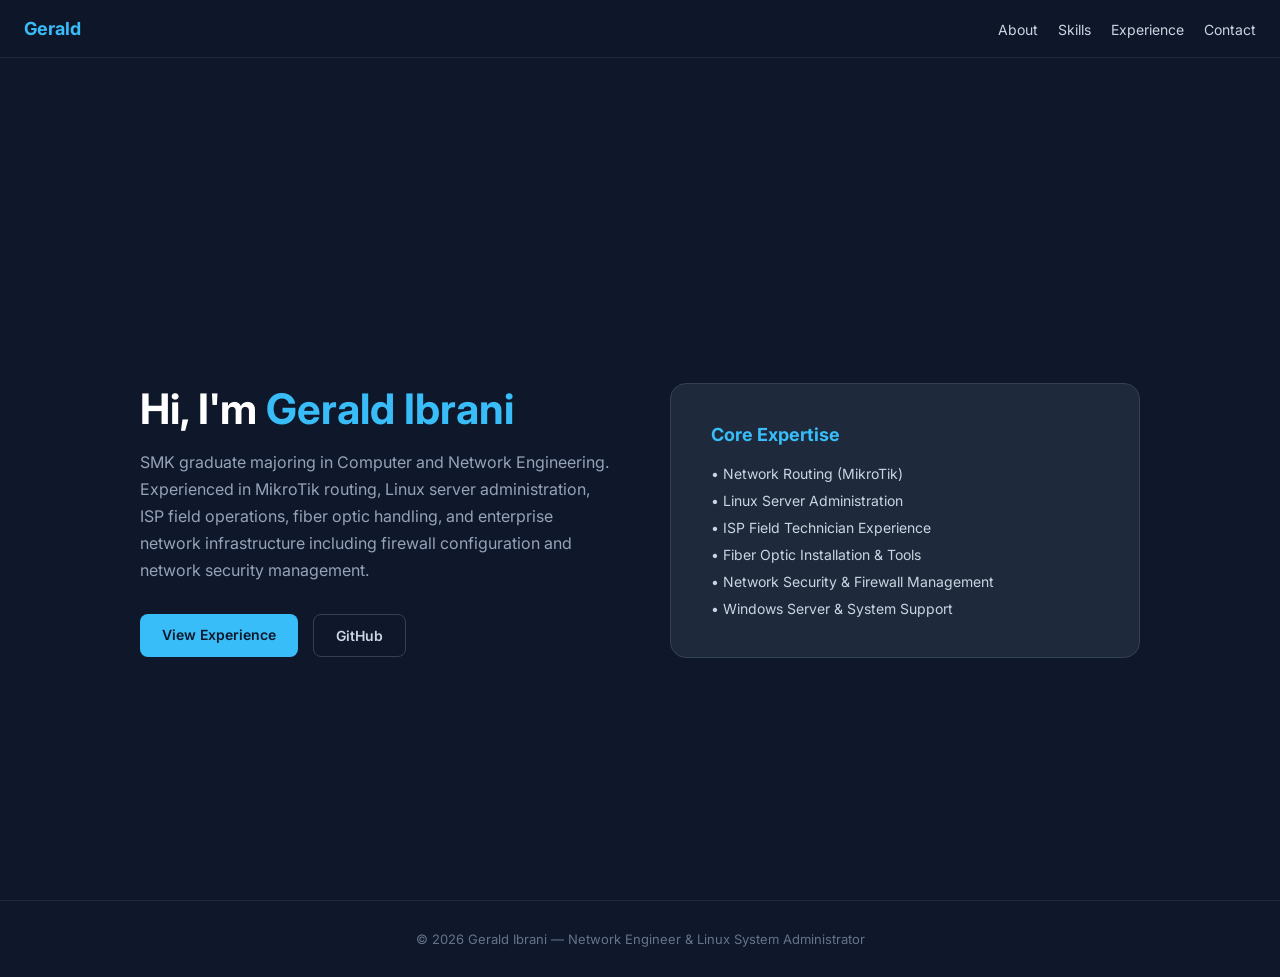
<file: index.html>
<!DOCTYPE html>
<html lang="en">
<head>
  <meta charset="UTF-8" />
  <meta name="viewport" content="width=device-width, initial-scale=1.0" />
  <title>Gerald Ibrani | Network Engineer</title>
  <link href="https://fonts.googleapis.com/css2?family=Inter:wght@400;600;700&display=swap" rel="stylesheet">
    <link rel="stylesheet" href="style.css" />
</head>
<body>

<nav>
  <h2>Gerald</h2>
  <ul>
    <li><a href="about.html">About</a></li>
    <li><a href="skills.html">Skills</a></li>
    <li><a href="experience.html">Experience</a></li>
    <li><a href="contact.html">Contact</a></li>
  </ul>
</nav>

<section class="hero">
  <div class="hero-content">
    <div class="left">
      <h1>Hi, I'm <span>Gerald Ibrani</span></h1>
      <p>
        SMK graduate majoring in Computer and Network Engineering.
        Experienced in MikroTik routing, Linux server administration,
        ISP field operations, fiber optic handling, and enterprise network
        infrastructure including firewall configuration and network security management.
      </p>
      <div class="buttons">
        <a href="experience.html" class="btn btn-primary">View Experience</a>
        <a href="https://github.com/heralt-vernandes" target="_blank" class="btn btn-outline">GitHub</a>
      </div>
    </div>

    <div class="card">
      <h3>Core Expertise</h3>
      <ul>
        <li>• Network Routing (MikroTik)</li>
        <li>• Linux Server Administration</li>
        <li>• ISP Field Technician Experience</li>
        <li>• Fiber Optic Installation & Tools</li>
        <li>• Network Security & Firewall Management</li>
        <li>• Windows Server & System Support</li>
      </ul>
    </div>
  </div>
</section>

<footer>
  © 2026 Gerald Ibrani — Network Engineer & Linux System Administrator
</footer>

</body>
</html>
</file>
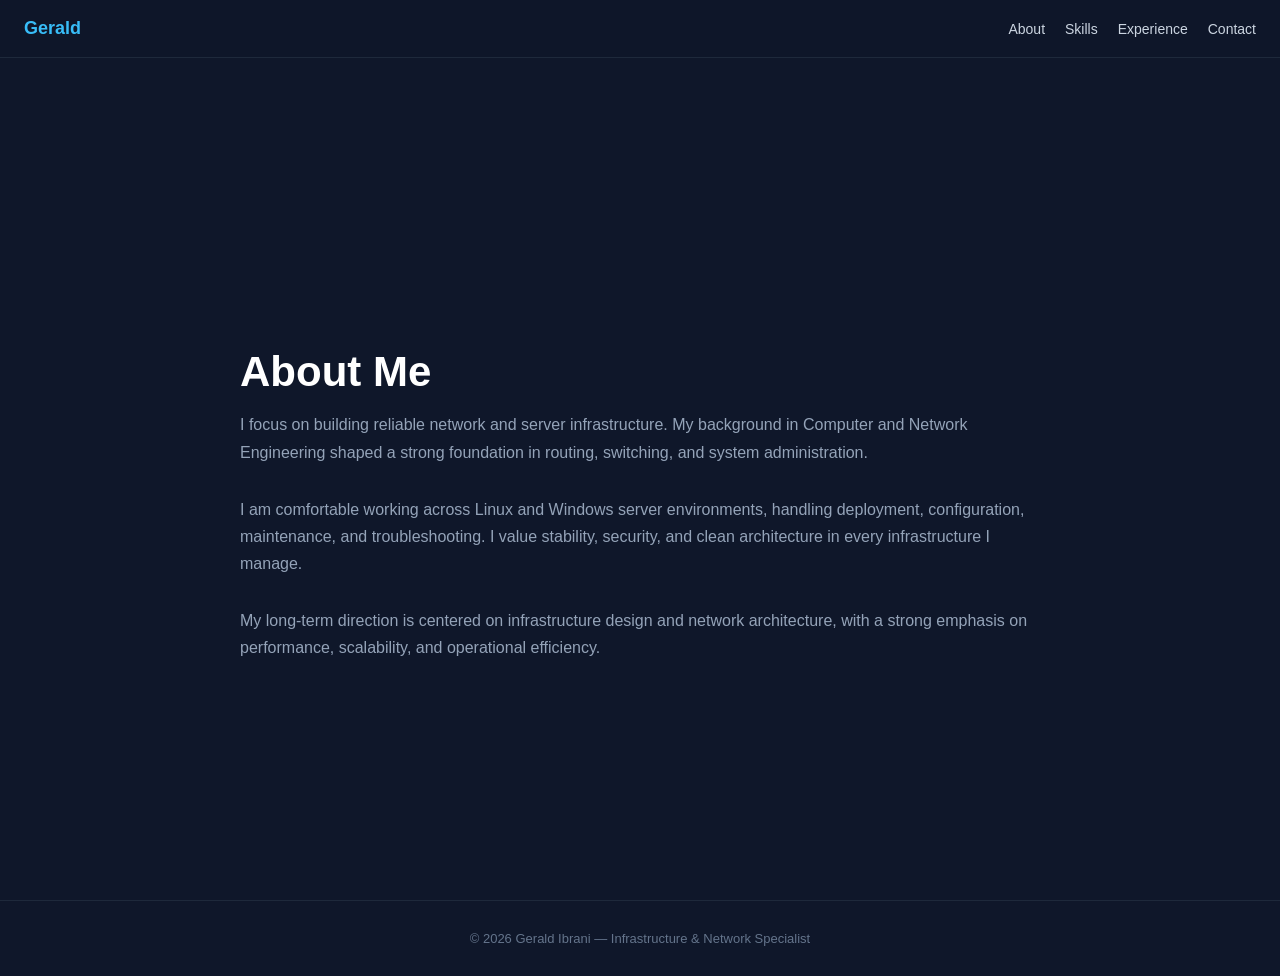
<file: about.html>
<!DOCTYPE html>
<html lang="en">
<head>
  <meta charset="UTF-8" />
  <meta name="viewport" content="width=device-width, initial-scale=1.0" />
  <title>About | Gerald Ibrani</title>
  <link rel="stylesheet" href="style.css" />
</head>
<body>

<nav>
  <h2>Gerald</h2>
  <ul>
    <li><a href="about.html">About</a></li>
    <li><a href="skills.html">Skills</a></li>
    <li><a href="experience.html">Experience</a></li>
    <li><a href="contact.html">Contact</a></li>
  </ul>
</nav>

<section class="hero">
  <div class="hero-content" style="grid-template-columns:1fr; max-width:800px;">
    <div class="left">
      <h1>About Me</h1>
      <p>
        I focus on building reliable network and server infrastructure. My background in Computer and Network Engineering shaped a strong foundation in routing, switching, and system administration.
      </p>
      <p>
        I am comfortable working across Linux and Windows server environments, handling deployment, configuration, maintenance, and troubleshooting. I value stability, security, and clean architecture in every infrastructure I manage.
      </p>
      <p>
        My long‑term direction is centered on infrastructure design and network architecture, with a strong emphasis on performance, scalability, and operational efficiency.
      </p>
    </div>
  </div>
</section>

<footer>
  © 2026 Gerald Ibrani — Infrastructure & Network Specialist
</footer>

</body>
</html>
</file>
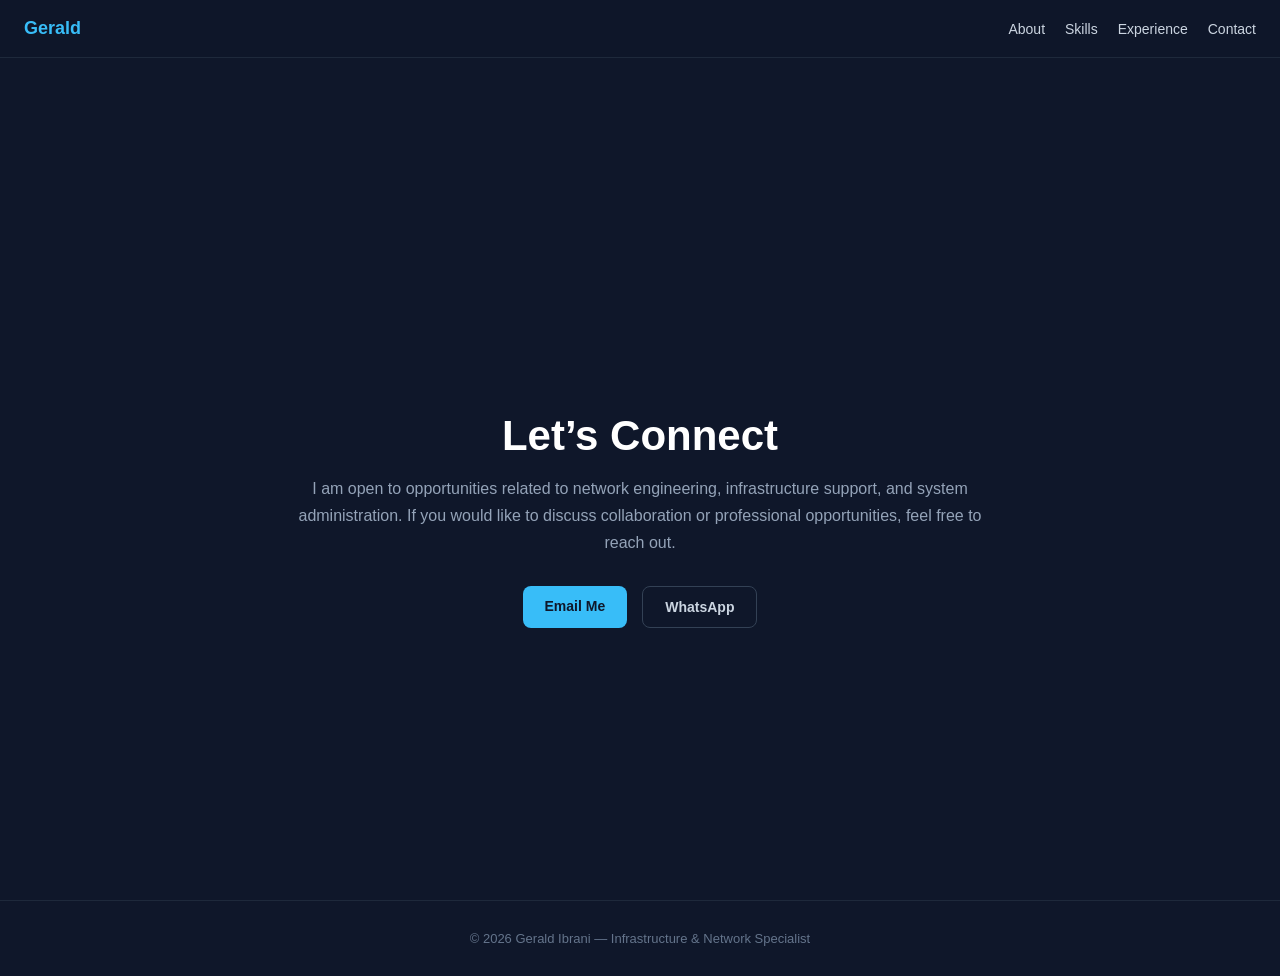
<file: contact.html>
<!DOCTYPE html>
<html lang="en">
<head>
  <meta charset="UTF-8" />
  <meta name="viewport" content="width=device-width, initial-scale=1.0" />
  <title>Contact | Gerald Ibrani</title>
  <link rel="stylesheet" href="style.css" />
</head>
<body>

<nav>
  <h2>Gerald</h2>
  <ul>
    <li><a href="about.html">About</a></li>
    <li><a href="skills.html">Skills</a></li>
    <li><a href="experience.html">Experience</a></li>
    <li><a href="contact.html">Contact</a></li>
  </ul>
</nav>

<section class="hero">
  <div class="hero-content" style="grid-template-columns:1fr; max-width:700px; text-align:center;">
    <div class="left">
      <h1>Let’s Connect</h1>
      <p>
        I am open to opportunities related to network engineering, infrastructure support, and system administration. If you would like to discuss collaboration or professional opportunities, feel free to reach out.
      </p>
      <div class="buttons" style="justify-content:center; margin-top:20px;">
        <a href="mailto:geraldibrani@geraldstudio.my.id" class="btn btn-primary">Email Me</a>
        <a href="https://github.com/heralt-vernandes" target="_blank" class="btn btn-outline">WhatsApp</a>
      </div>
    </div>
  </div>
</section>

<footer>
  © 2026 Gerald Ibrani — Infrastructure & Network Specialist
</footer>

</body>
</html>
</file>
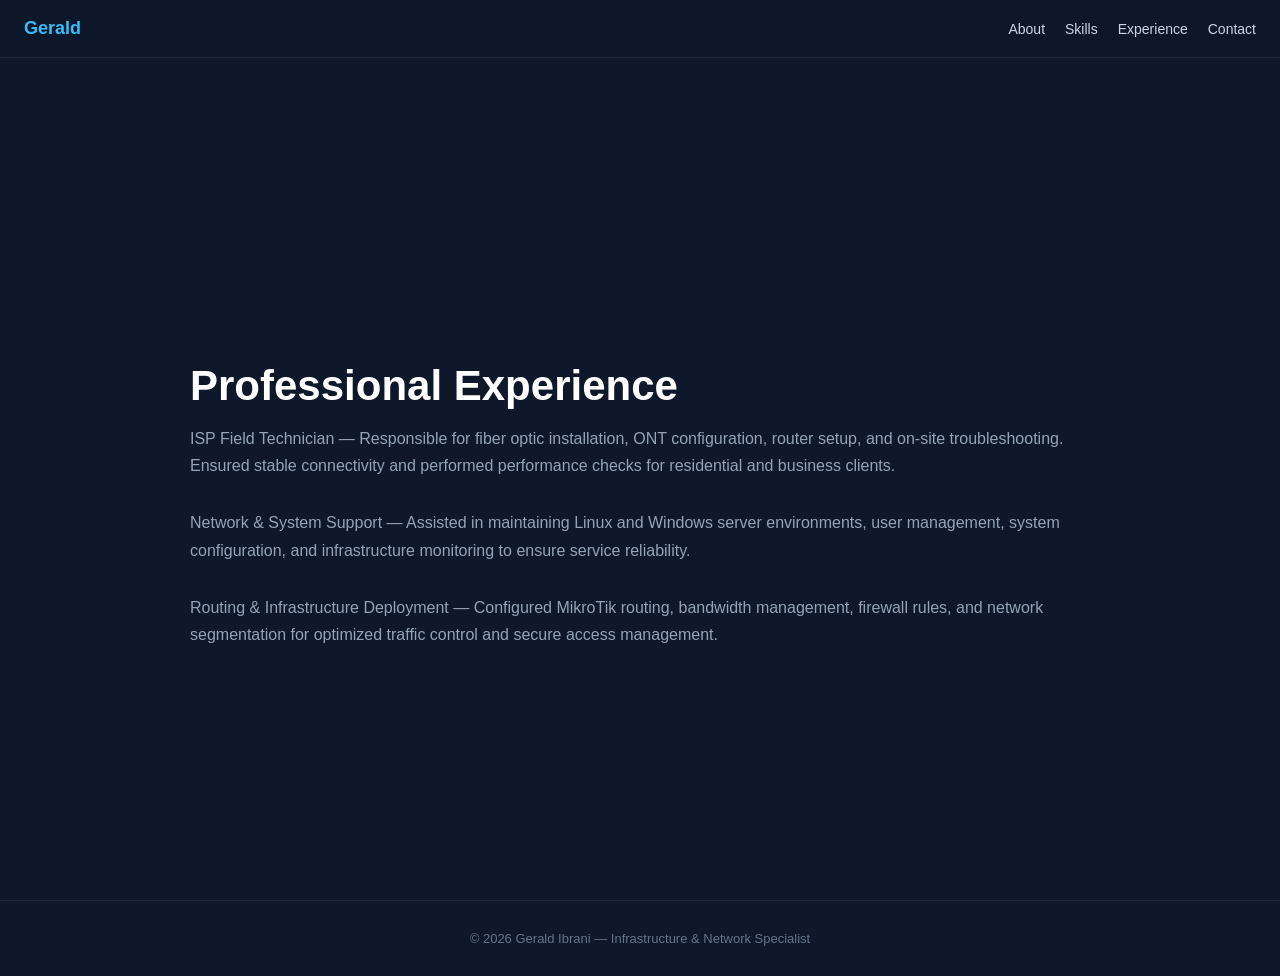
<file: experience.html>
<!DOCTYPE html>
<html lang="en">
<head>
  <meta charset="UTF-8" />
  <meta name="viewport" content="width=device-width, initial-scale=1.0" />
  <title>Experience | Gerald Ibrani</title>
  <link rel="stylesheet" href="style.css" />
</head>
<body>

<nav>
  <h2>Gerald</h2>
  <ul>
    <li><a href="about.html">About</a></li>
    <li><a href="skills.html">Skills</a></li>
    <li><a href="experience.html">Experience</a></li>
    <li><a href="contact.html">Contact</a></li>
  </ul>
</nav>

<section class="hero">
  <div class="hero-content" style="grid-template-columns:1fr; max-width:900px;">
    <div class="left">
      <h1>Professional Experience</h1>
      <p>
        ISP Field Technician — Responsible for fiber optic installation, ONT configuration, router setup, and on‑site troubleshooting. Ensured stable connectivity and performed performance checks for residential and business clients.
      </p>
      <p>
        Network & System Support — Assisted in maintaining Linux and Windows server environments, user management, system configuration, and infrastructure monitoring to ensure service reliability.
      </p>
      <p>
        Routing & Infrastructure Deployment — Configured MikroTik routing, bandwidth management, firewall rules, and network segmentation for optimized traffic control and secure access management.
      </p>
    </div>
  </div>
</section>

<footer>
  © 2026 Gerald Ibrani — Infrastructure & Network Specialist
</footer>

</body>
</html>
</file>
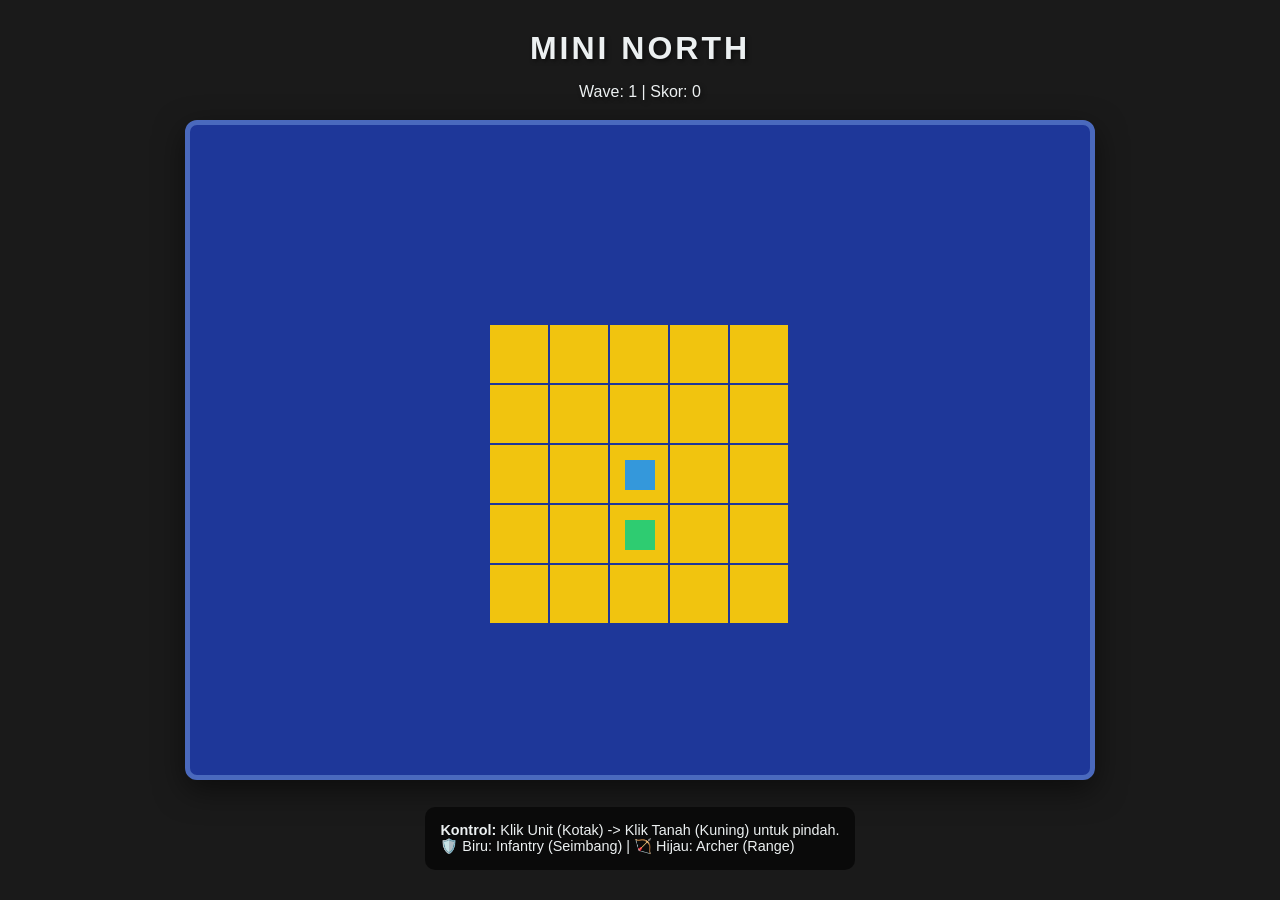
<file: gay ass cat.html>
<!DOCTYPE html>

<html lang="id">
<head>
    <meta charset="UTF-8">
    <title>Mini North - Advanced Prototype</title>
    <style>
        body { margin: 0; background: #1a1a1a; display: flex; flex-direction: column; align-items: center; justify-content: center; height: 100vh; color: #ecf0f1; font-family: 'Segoe UI', Tahoma, Geneva, Verdana, sans-serif; overflow: hidden; }
        canvas { background: #1e3799; border: 5px solid #4a69bd; border-radius: 12px; box-shadow: 0 10px 30px rgba(0,0,0,0.5); cursor: pointer; }
        .ui { position: absolute; top: 30px; text-align: center; pointer-events: none; text-shadow: 2px 2px 4px rgba(0,0,0,0.5); }
        .controls { position: absolute; bottom: 30px; background: rgba(0,0,0,0.6); padding: 15px; border-radius: 10px; font-size: 0.9em; }
    </style>
</head>
<body>
    <div class="ui">
        <h1 style="margin:0; letter-spacing: 3px;">MINI NORTH</h1>
        <p id="stats">Wave: 1 | Skor: 0</p>
    </div>
    <div class="controls">
        <b>Kontrol:</b> Klik Unit (Kotak) -> Klik Tanah (Kuning) untuk pindah.<br>
        🛡️ Biru: Infantry (Seimbang) | 🏹 Hijau: Archer (Range)
    </div>
    <canvas id="gameCanvas"></canvas>

<script>
const canvas = document.getElementById('gameCanvas');
const ctx = canvas.getContext('2d');
canvas.width = 900;
canvas.height = 650;

// Konfigurasi Game
let score = 0;
let wave = 1;
let selectedUnit = null;
const tileSize = 60;

// Definisi Pulau (Grid 5x5 di tengah)
const islandX = 300;
const islandY = 200;
const gridRows = 5;
const gridCols = 5;

// Unit Classes
const CLASSES = {
    INFANTRY: { color: '#3498db', range: 40, name: 'Shield' },
    ARCHER: { color: '#2ecc71', range: 150, name: 'Archer' }
};

// Data Pasukan Pemain
const units = [
    { x: 2, y: 2, targetX: 2, targetY: 2, type: CLASSES.INFANTRY, selected: false, id: 1 },
    { x: 2, y: 3, targetX: 2, targetY: 3, type: CLASSES.ARCHER, selected: false, id: 2 }
];

let enemies = [];
let boats = [];

// Fungsi Spawn Perahu & Musuh
function spawnWave() {
    const sides = ['TOP', 'BOTTOM', 'LEFT', 'RIGHT'];
    const side = sides[Math.floor(Math.random() * sides.length)];
    let bx, by;

    if(side === 'TOP') { bx = Math.random() * canvas.width; by = -50; }
    else if(side === 'BOTTOM') { bx = Math.random() * canvas.width; by = canvas.height + 50; }
    else if(side === 'LEFT') { bx = -50; by = Math.random() * canvas.height; }
    else { bx = canvas.width + 50; by = Math.random() * canvas.height; }

    boats.push({
        x: bx, y: by,
        targetX: islandX + (Math.random() * gridCols * tileSize),
        targetY: islandY + (Math.random() * gridRows * tileSize),
        landed: false,
        passengers: 2 + Math.floor(wave / 2)
    });
}

setInterval(() => { if(boats.length < 3) spawnWave(); }, 5000);

// Input Handling
canvas.addEventListener('mousedown', (e) => {
    const rect = canvas.getBoundingClientRect();
    const mx = e.clientX - rect.left;
    const my = e.clientY - rect.top;

    // Cek Klik Unit
    let found = false;
    units.forEach(u => {
        const px = islandX + u.x * tileSize + tileSize/2;
        const py = islandY + u.y * tileSize + tileSize/2;
        if (Math.hypot(px - mx, py - my) < 25) {
            units.forEach(un => un.selected = false);
            u.selected = true;
            selectedUnit = u;
            found = true;
        }
    });

    // Cek Klik Grid (Pindah)
    if (!found && selectedUnit) {
        const gx = Math.floor((mx - islandX) / tileSize);
        const gy = Math.floor((my - islandY) / tileSize);

        if (gx >= 0 && gx < gridCols && gy >= 0 && gy < gridRows) {
            selectedUnit.targetX = gx;
            selectedUnit.targetY = gy;
        }
    }
});

function update() {
    // Smooth Movement Unit
    units.forEach(u => {
        u.x += (u.targetX - u.x) * 0.1;
        u.y += (u.targetY - u.y) * 0.1;

        // Auto Attack untuk Archer
        if(u.type === CLASSES.ARCHER) {
            enemies.forEach((en, i) => {
                const dist = Math.hypot((islandX + u.x * tileSize) - en.x, (islandY + u.y * tileSize) - en.y);
                if(dist < u.type.range && Math.random() < 0.02) { // Attack chance
                    enemies.splice(i, 1);
                    score += 5;
                }
            });
        }
    });

    // Boat logic
    boats.forEach((b, bi) => {
        const dist = Math.hypot(b.targetX - b.x, b.targetY - b.y);
        if (dist > 5 && !b.landed) {
            b.x += (b.targetX - b.x) * 0.01;
            b.y += (b.targetY - b.y) * 0.01;
        } else if (!b.landed) {
            b.landed = true;
            for(let i=0; i<b.passengers; i++) {
                enemies.push({ x: b.x, y: b.y, speed: 0.4 + (wave*0.1) });
            }
            setTimeout(() => boats.splice(bi, 1), 2000);
        }
    });

    // Enemy logic
    enemies.forEach((en, ei) => {
        const centerX = islandX + (gridCols*tileSize)/2;
        const centerY = islandY + (gridRows*tileSize)/2;
        const dx = centerX - en.x;
        const dy = centerY - en.y;
        const dist = Math.hypot(dx, dy);
        
        en.x += (dx/dist) * en.speed;
        en.y += (dy/dist) * en.speed;

        // Cek tabrakan dengan Melee Unit
        units.forEach(u => {
            const ux = islandX + u.x * tileSize + tileSize/2;
            const uy = islandY + u.y * tileSize + tileSize/2;
            if(Math.hypot(ux - en.x, uy - en.y) < 30) {
                enemies.splice(ei, 1);
                score += 10;
            }
        });

        if(dist < 10) {
            alert("Pulau dijarah! Skor: " + score);
            location.reload();
        }
    });

    document.getElementById('stats').innerText = `Wave: ${wave} | Skor: ${score}`;
    if(score > wave * 100) wave++;
}

function draw() {
    ctx.clearRect(0, 0, canvas.width, canvas.height);

    // Grid Pulau
    for(let i=0; i<gridCols; i++) {
        for(let j=0; j<gridRows; j++) {
            ctx.fillStyle = '#f1c40f'; // Pasir
            ctx.fillRect(islandX + i*tileSize, islandY + j*tileSize, tileSize-2, tileSize-2);
        }
    }

    // Perahu
    ctx.fillStyle = '#7f8c8d';
    boats.forEach(b => {
        ctx.fillRect(b.x - 20, b.y - 10, 40, 20);
    });

    // Musuh
    ctx.fillStyle = '#c0392b';
    enemies.forEach(en => {
        ctx.beginPath();
        ctx.arc(en.x, en.y, 8, 0, Math.PI*2);
        ctx.fill();
    });

    // Units
    units.forEach(u => {
        const ux = islandX + u.x * tileSize + tileSize/2;
        const uy = islandY + u.y * tileSize + tileSize/2;
        
        ctx.fillStyle = u.type.color;
        ctx.fillRect(ux - 15, uy - 15, 30, 30);
        
        if(u.selected) {
            ctx.strokeStyle = 'white';
            ctx.lineWidth = 3;
            ctx.strokeRect(ux - 18, uy - 18, 36, 36);
        }
    });

    requestAnimationFrame(() => { update(); draw(); });
}

draw();
</script>
</body>
</html>
</file>
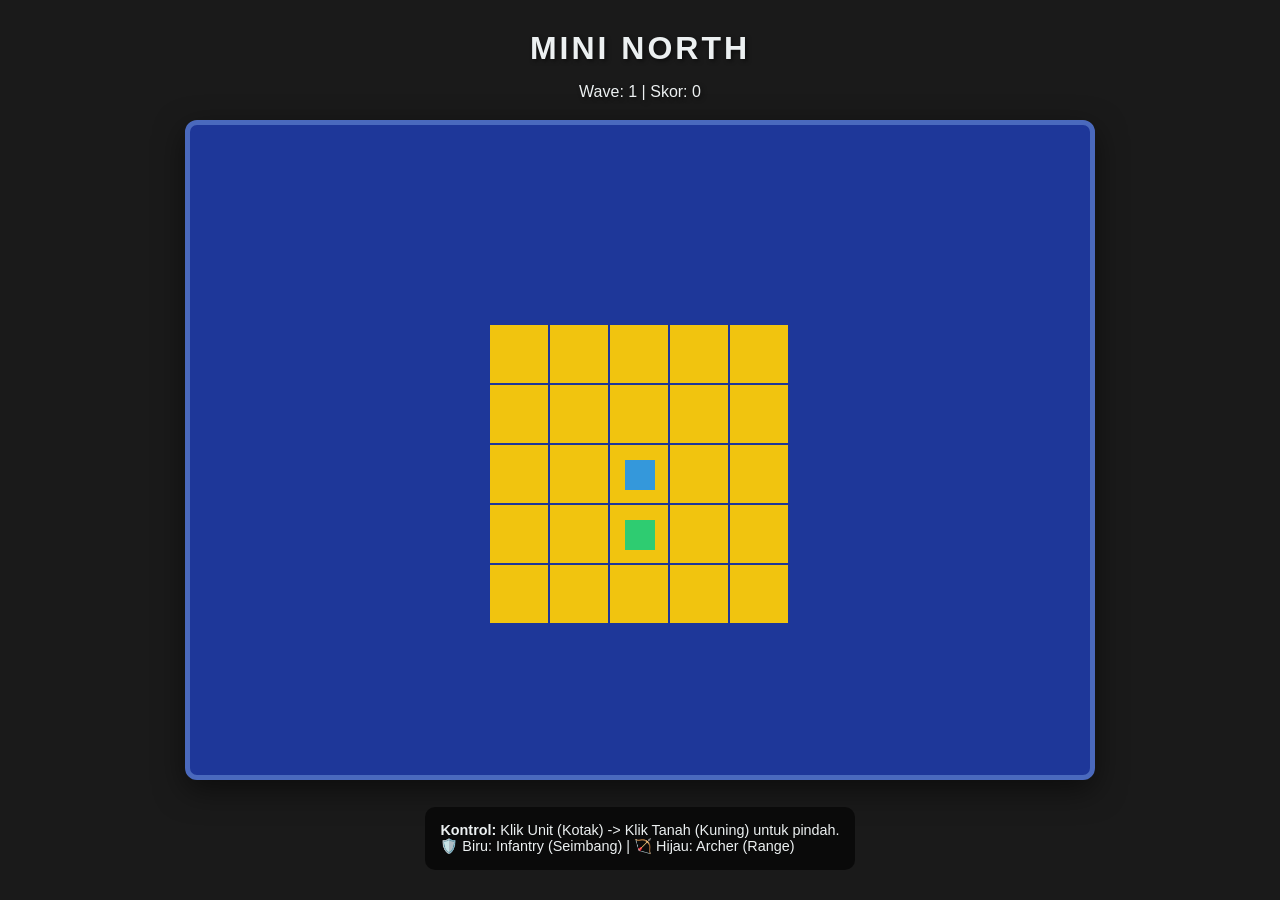
<file: gay-ass-cat.html>
<!DOCTYPE html>
<html lang="id">
<head>
    <meta charset="UTF-8">
    <title>Mini North - Advanced Prototype</title>
    <style>
        body { margin: 0; background: #1a1a1a; display: flex; flex-direction: column; align-items: center; justify-content: center; height: 100vh; color: #ecf0f1; font-family: 'Segoe UI', Tahoma, Geneva, Verdana, sans-serif; overflow: hidden; }
        canvas { background: #1e3799; border: 5px solid #4a69bd; border-radius: 12px; box-shadow: 0 10px 30px rgba(0,0,0,0.5); cursor: pointer; }
        .ui { position: absolute; top: 30px; text-align: center; pointer-events: none; text-shadow: 2px 2px 4px rgba(0,0,0,0.5); }
        .controls { position: absolute; bottom: 30px; background: rgba(0,0,0,0.6); padding: 15px; border-radius: 10px; font-size: 0.9em; }
    </style>
</head>
<body>
    <div class="ui">
        <h1 style="margin:0; letter-spacing: 3px;">MINI NORTH</h1>
        <p id="stats">Wave: 1 | Skor: 0</p>
    </div>
    <div class="controls">
        <b>Kontrol:</b> Klik Unit (Kotak) -> Klik Tanah (Kuning) untuk pindah.<br>
        🛡️ Biru: Infantry (Seimbang) | 🏹 Hijau: Archer (Range)
    </div>
    <canvas id="gameCanvas"></canvas>

<script>
const canvas = document.getElementById('gameCanvas');
const ctx = canvas.getContext('2d');
canvas.width = 900;
canvas.height = 650;

// Konfigurasi Game
let score = 0;
let wave = 1;
let selectedUnit = null;
const tileSize = 60;

// Definisi Pulau (Grid 5x5 di tengah)
const islandX = 300;
const islandY = 200;
const gridRows = 5;
const gridCols = 5;

// Unit Classes
const CLASSES = {
    INFANTRY: { color: '#3498db', range: 40, name: 'Shield' },
    ARCHER: { color: '#2ecc71', range: 150, name: 'Archer' }
};

// Data Pasukan Pemain
const units = [
    { x: 2, y: 2, targetX: 2, targetY: 2, type: CLASSES.INFANTRY, selected: false, id: 1 },
    { x: 2, y: 3, targetX: 2, targetY: 3, type: CLASSES.ARCHER, selected: false, id: 2 }
];

let enemies = [];
let boats = [];

// Fungsi Spawn Perahu & Musuh
function spawnWave() {
    const sides = ['TOP', 'BOTTOM', 'LEFT', 'RIGHT'];
    const side = sides[Math.floor(Math.random() * sides.length)];
    let bx, by;

    if(side === 'TOP') { bx = Math.random() * canvas.width; by = -50; }
    else if(side === 'BOTTOM') { bx = Math.random() * canvas.width; by = canvas.height + 50; }
    else if(side === 'LEFT') { bx = -50; by = Math.random() * canvas.height; }
    else { bx = canvas.width + 50; by = Math.random() * canvas.height; }

    boats.push({
        x: bx, y: by,
        targetX: islandX + (Math.random() * gridCols * tileSize),
        targetY: islandY + (Math.random() * gridRows * tileSize),
        landed: false,
        passengers: 2 + Math.floor(wave / 2)
    });
}

setInterval(() => { if(boats.length < 3) spawnWave(); }, 5000);

// Input Handling
canvas.addEventListener('mousedown', (e) => {
    const rect = canvas.getBoundingClientRect();
    const mx = e.clientX - rect.left;
    const my = e.clientY - rect.top;

    // Cek Klik Unit
    let found = false;
    units.forEach(u => {
        const px = islandX + u.x * tileSize + tileSize/2;
        const py = islandY + u.y * tileSize + tileSize/2;
        if (Math.hypot(px - mx, py - my) < 25) {
            units.forEach(un => un.selected = false);
            u.selected = true;
            selectedUnit = u;
            found = true;
        }
    });

    // Cek Klik Grid (Pindah)
    if (!found && selectedUnit) {
        const gx = Math.floor((mx - islandX) / tileSize);
        const gy = Math.floor((my - islandY) / tileSize);

        if (gx >= 0 && gx < gridCols && gy >= 0 && gy < gridRows) {
            selectedUnit.targetX = gx;
            selectedUnit.targetY = gy;
        }
    }
});

function update() {
    // Smooth Movement Unit
    units.forEach(u => {
        u.x += (u.targetX - u.x) * 0.1;
        u.y += (u.targetY - u.y) * 0.1;

        // Auto Attack untuk Archer
        if(u.type === CLASSES.ARCHER) {
            enemies.forEach((en, i) => {
                const dist = Math.hypot((islandX + u.x * tileSize) - en.x, (islandY + u.y * tileSize) - en.y);
                if(dist < u.type.range && Math.random() < 0.02) { // Attack chance
                    enemies.splice(i, 1);
                    score += 5;
                }
            });
        }
    });

    // Boat logic
    boats.forEach((b, bi) => {
        const dist = Math.hypot(b.targetX - b.x, b.targetY - b.y);
        if (dist > 5 && !b.landed) {
            b.x += (b.targetX - b.x) * 0.01;
            b.y += (b.targetY - b.y) * 0.01;
        } else if (!b.landed) {
            b.landed = true;
            for(let i=0; i<b.passengers; i++) {
                enemies.push({ x: b.x, y: b.y, speed: 0.4 + (wave*0.1) });
            }
            setTimeout(() => boats.splice(bi, 1), 2000);
        }
    });

    // Enemy logic
    enemies.forEach((en, ei) => {
        const centerX = islandX + (gridCols*tileSize)/2;
        const centerY = islandY + (gridRows*tileSize)/2;
        const dx = centerX - en.x;
        const dy = centerY - en.y;
        const dist = Math.hypot(dx, dy);
        
        en.x += (dx/dist) * en.speed;
        en.y += (dy/dist) * en.speed;

        // Cek tabrakan dengan Melee Unit
        units.forEach(u => {
            const ux = islandX + u.x * tileSize + tileSize/2;
            const uy = islandY + u.y * tileSize + tileSize/2;
            if(Math.hypot(ux - en.x, uy - en.y) < 30) {
                enemies.splice(ei, 1);
                score += 10;
            }
        });

        if(dist < 10) {
            alert("Pulau dijarah! Skor: " + score);
            location.reload();
        }
    });

    document.getElementById('stats').innerText = `Wave: ${wave} | Skor: ${score}`;
    if(score > wave * 100) wave++;
}

function draw() {
    ctx.clearRect(0, 0, canvas.width, canvas.height);

    // Grid Pulau
    for(let i=0; i<gridCols; i++) {
        for(let j=0; j<gridRows; j++) {
            ctx.fillStyle = '#f1c40f'; // Pasir
            ctx.fillRect(islandX + i*tileSize, islandY + j*tileSize, tileSize-2, tileSize-2);
        }
    }

    // Perahu
    ctx.fillStyle = '#7f8c8d';
    boats.forEach(b => {
        ctx.fillRect(b.x - 20, b.y - 10, 40, 20);
    });

    // Musuh
    ctx.fillStyle = '#c0392b';
    enemies.forEach(en => {
        ctx.beginPath();
        ctx.arc(en.x, en.y, 8, 0, Math.PI*2);
        ctx.fill();
    });

    // Units
    units.forEach(u => {
        const ux = islandX + u.x * tileSize + tileSize/2;
        const uy = islandY + u.y * tileSize + tileSize/2;
        
        ctx.fillStyle = u.type.color;
        ctx.fillRect(ux - 15, uy - 15, 30, 30);
        
        if(u.selected) {
            ctx.strokeStyle = 'white';
            ctx.lineWidth = 3;
            ctx.strokeRect(ux - 18, uy - 18, 36, 36);
        }
    });

    requestAnimationFrame(() => { update(); draw(); });
}

draw();
</script>
</body>
</html>
</file>
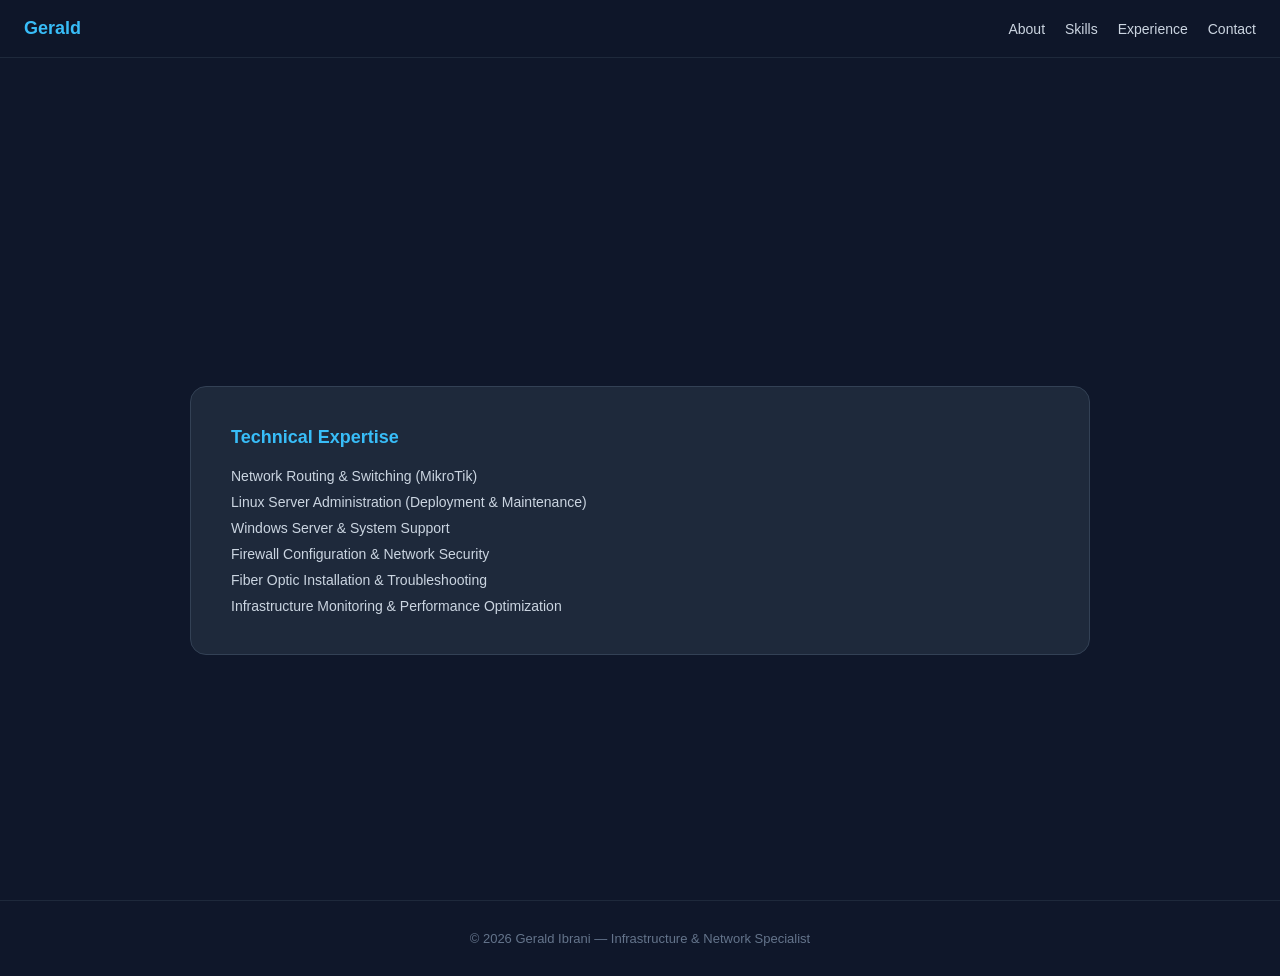
<file: skills.html>
<!DOCTYPE html>
<html lang="en">
<head>
  <meta charset="UTF-8" />
  <meta name="viewport" content="width=device-width, initial-scale=1.0" />
  <title>Skills | Gerald Ibrani</title>
  <link rel="stylesheet" href="style.css" />
</head>
<body>

<nav>
  <h2>Gerald</h2>
  <ul>
    <li><a href="about.html">About</a></li>
    <li><a href="skills.html">Skills</a></li>
    <li><a href="experience.html">Experience</a></li>
    <li><a href="contact.html">Contact</a></li>
  </ul>
</nav>

<section class="hero">
  <div class="hero-content" style="grid-template-columns:1fr; max-width:900px;">
    <div class="card">
      <h3>Technical Expertise</h3>
      <ul>
        <li>Network Routing & Switching (MikroTik)</li>
        <li>Linux Server Administration (Deployment & Maintenance)</li>
        <li>Windows Server & System Support</li>
        <li>Firewall Configuration & Network Security</li>
        <li>Fiber Optic Installation & Troubleshooting</li>
        <li>Infrastructure Monitoring & Performance Optimization</li>
      </ul>
    </div>
  </div>
</section>

<footer>
  © 2026 Gerald Ibrani — Infrastructure & Network Specialist
</footer>

</body>
</html>
</file>
<file: style.css>
* { margin: 0; padding: 0; box-sizing: border-box; }

body {
  font-family: 'Inter', sans-serif;
  background: #0f172a;
  color: #e2e8f0;
  padding-top: 80px;
}

nav {
  position: fixed;
  width: 100%;
  top: 0;
  left: 0;
  background: rgba(15, 23, 42, 0.95);
  backdrop-filter: blur(8px);
  display: flex;
  justify-content: space-between;
  align-items: center;
  padding: 18px 24px;
  border-bottom: 1px solid #1e293b;
  z-index: 1000;
}

nav h2 {
  color: #38bdf8;
  font-size: 18px;
}

nav ul {
  list-style: none;
  display: flex;
  gap: 20px;
}

nav ul li a {
  text-decoration: none;
  color: #cbd5e1;
  font-size: 14px;
  transition: 0.3s ease;
}

nav ul li a:hover {
  color: #38bdf8;
}

/* Hamburger */
.hamburger {
  display: none;
  flex-direction: column;
  gap: 5px;
  cursor: pointer;
}

.hamburger span {
  width: 24px;
  height: 2px;
  background: #e2e8f0;
  transition: 0.3s ease;
}

/* Hero */
.hero {
  min-height: calc(100vh - 80px);
  display: flex;
  align-items: center;
  justify-content: center;
  padding: 120px 20px 60px;
}

.hero-content {
  max-width: 1000px;
  width: 100%;
  display: grid;
  grid-template-columns: 1fr 1fr;
  gap: 60px;
  align-items: center;
}

.left h1 {
  font-size: 42px;
  color: white;
  margin-bottom: 15px;
}

.left h1 span { color: #38bdf8; }

.left p {
  color: #94a3b8;
  line-height: 1.7;
  margin-bottom: 30px;
}

.buttons { display: flex; gap: 15px; }

.btn {
  padding: 12px 22px;
  border-radius: 8px;
  font-size: 14px;
  font-weight: 600;
  text-decoration: none;
  transition: transform 0.25s ease, box-shadow 0.25s ease;
}

.btn-primary {
  background: #38bdf8;
  color: #0f172a;
}

.btn-primary:hover {
  transform: translateY(-3px);
  box-shadow: 0 8px 20px rgba(56,189,248,0.25);
}

.btn-outline {
  border: 1px solid #334155;
  color: #cbd5e1;
}

.btn-outline:hover {
  transform: translateY(-3px);
  border-color: #38bdf8;
  color: #38bdf8;
}

.card {
  background: #1e293b;
  border: 1px solid #334155;
  padding: 40px;
  border-radius: 16px;
}

.card h3 {
  color: #38bdf8;
  margin-bottom: 20px;
  font-size: 18px;
}

.card ul {
  list-style: none;
  display: flex;
  flex-direction: column;
  gap: 10px;
  font-size: 14px;
  color: #cbd5e1;
}

footer {
  text-align: center;
  padding: 30px;
  border-top: 1px solid #1e293b;
  font-size: 13px;
  color: #64748b;
}

/* Mobile */
@media(max-width: 900px) {

  .hamburger {
    display: flex;
  }

  nav ul {
    position: absolute;
    top: 70px;
    right: 0;
    background: #0f172a;
    flex-direction: column;
    width: 220px;
    padding: 20px;
    gap: 18px;
    border-left: 1px solid #1e293b;
    transform: translateX(100%);
    transition: 0.3s ease;
  }

  nav ul.active {
    transform: translateX(0);
  }

  .hero {
    padding: 100px 20px 40px;
  }

  .hero-content {
    grid-template-columns: 1fr;
    text-align: center;
  }

  .left h1 {
    font-size: 30px;
  }

  .buttons {
    justify-content: center;
  }
}
</file>
